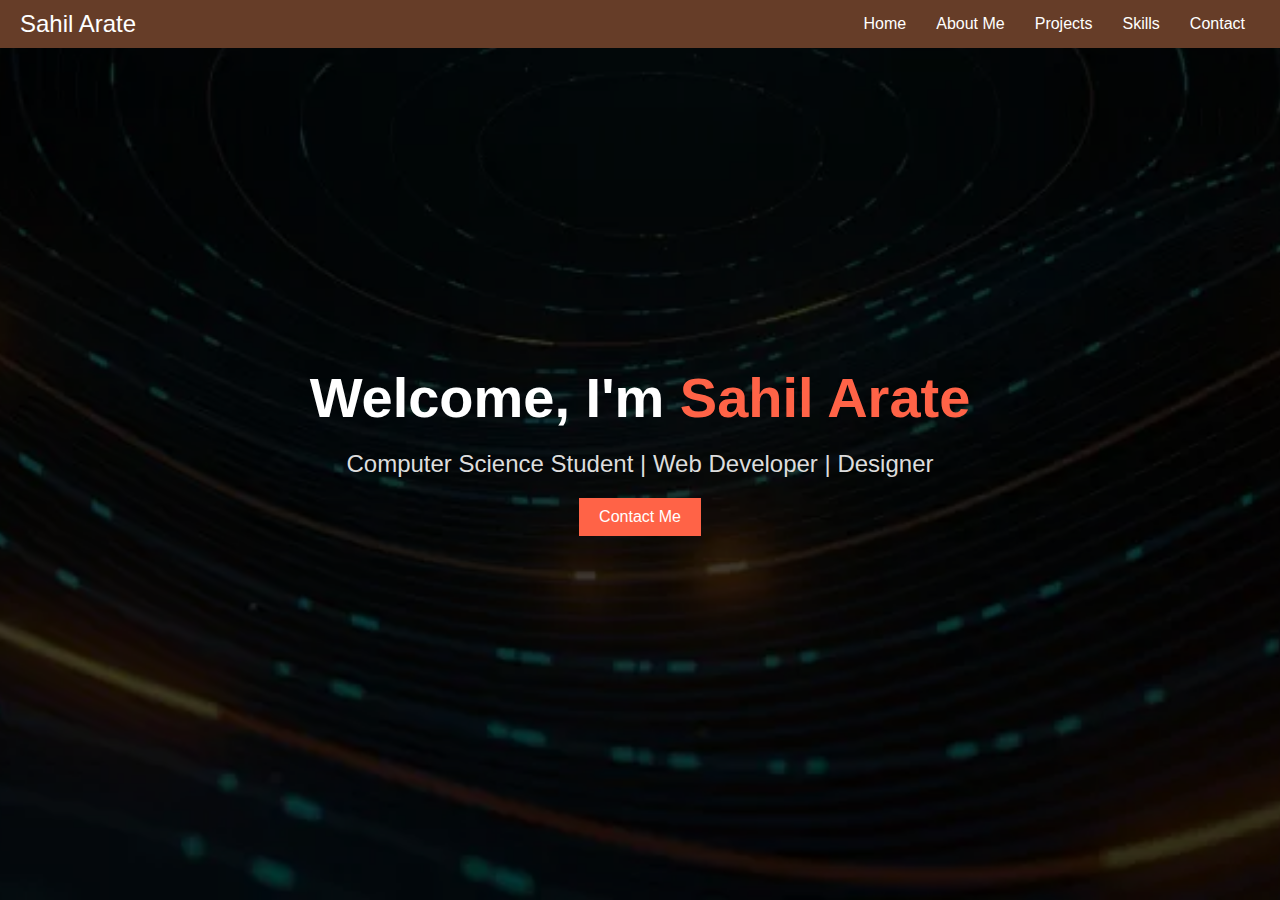
<file: index.html>
<!DOCTYPE html>
<html lang="en">
<head>
    <meta charset="UTF-8">
    <meta name="viewport" content="width=device-width, initial-scale=1.0">
    <title>Sahil Arate - Portfolio</title>
    <link rel="stylesheet" href="style.css">
</head>
<body>
    
    <nav class="navbar">
        <div class="logo">Sahil Arate</div>
        <ul class="nav-links">
            <li><a href="index.html" class="it">Home</a></li>
            <li><a href="about.html" class="it">About Me</a></li>
            <li><a href="projects.html" class="it">Projects</a></li>
            <li><a href="skills.html" class="it">Skills</a></li>
            <li><a href="contact.html" class="it">Contact</a></li>
        </ul>
    </nav>

    <section id="home" class="landing">
        <div class="overlay"></div>
        <div class="intro-text">
            <h1>Welcome, I'm <span>Sahil Arate</span></h1>
            <p>Computer Science Student | Web Developer | Designer</p>
            <button class="btn-contact" onclick="window.location.href='contact.html'">Contact Me</button>
        </div>
    </section>

    <script src="script.js"></script>
</body>
</html>
</file>
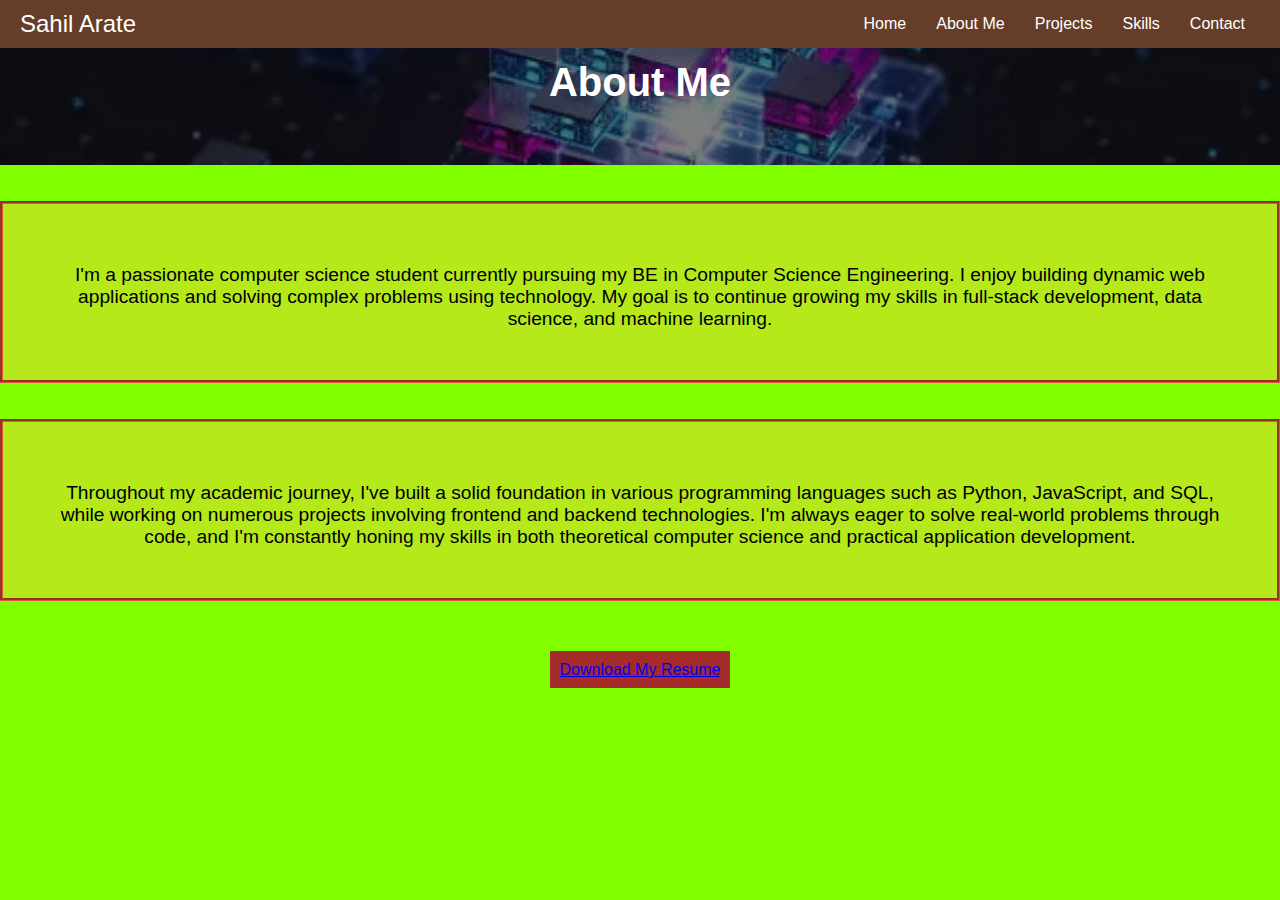
<file: about.html>
<!DOCTYPE html>
<html lang="en">
<head>
    <meta charset="UTF-8">
    <meta name="viewport" content="width=device-width, initial-scale=1.0">
    <title>About Me - Sahil Arate</title>
    <link rel="stylesheet" href="style.css">
</head>
<body style="background-color: chartreuse;">
    <nav class="navbar">
        <div class="logo">Sahil Arate</div>
        <ul class="nav-links">
            <li><a href="index.html">Home</a></li>
            <li><a href="about.html">About Me</a></li>
            <li><a href="projects.html">Projects</a></li>
            <li><a href="skills.html">Skills</a></li>
            <li><a href="contact.html">Contact</a></li>
        </ul>
    </nav>

    <section id="about" class="about">
        <div class="overlay"></div>
        <h2>About Me</h2>
        
    </section>
    <br><br>
    <section id="info" class="info">
    <p style="color: black;"> I'm a passionate computer science student currently pursuing my BE in Computer Science Engineering. I enjoy building dynamic web applications and solving complex problems using technology. My goal is to continue growing my skills in full-stack development, data science, and machine learning.</p>
</section><br><br>
<section id="info" class="info">
    <p style="color: black;"> Throughout my academic journey, I've built a solid foundation in various programming languages such as Python, JavaScript, and SQL, while working on numerous projects involving frontend and backend technologies. I'm always eager to solve real-world problems through code, and I'm constantly honing my skills in both theoretical computer science and practical application development.</p>
</section>
<section id="cv" class="cv">
<a href="docs/sahil_arate-resume.pdf" download class="resume-btn" back>Download My Resume</a>
</section>
    <script src="script.js"></script>
</body>
</html>
</file>
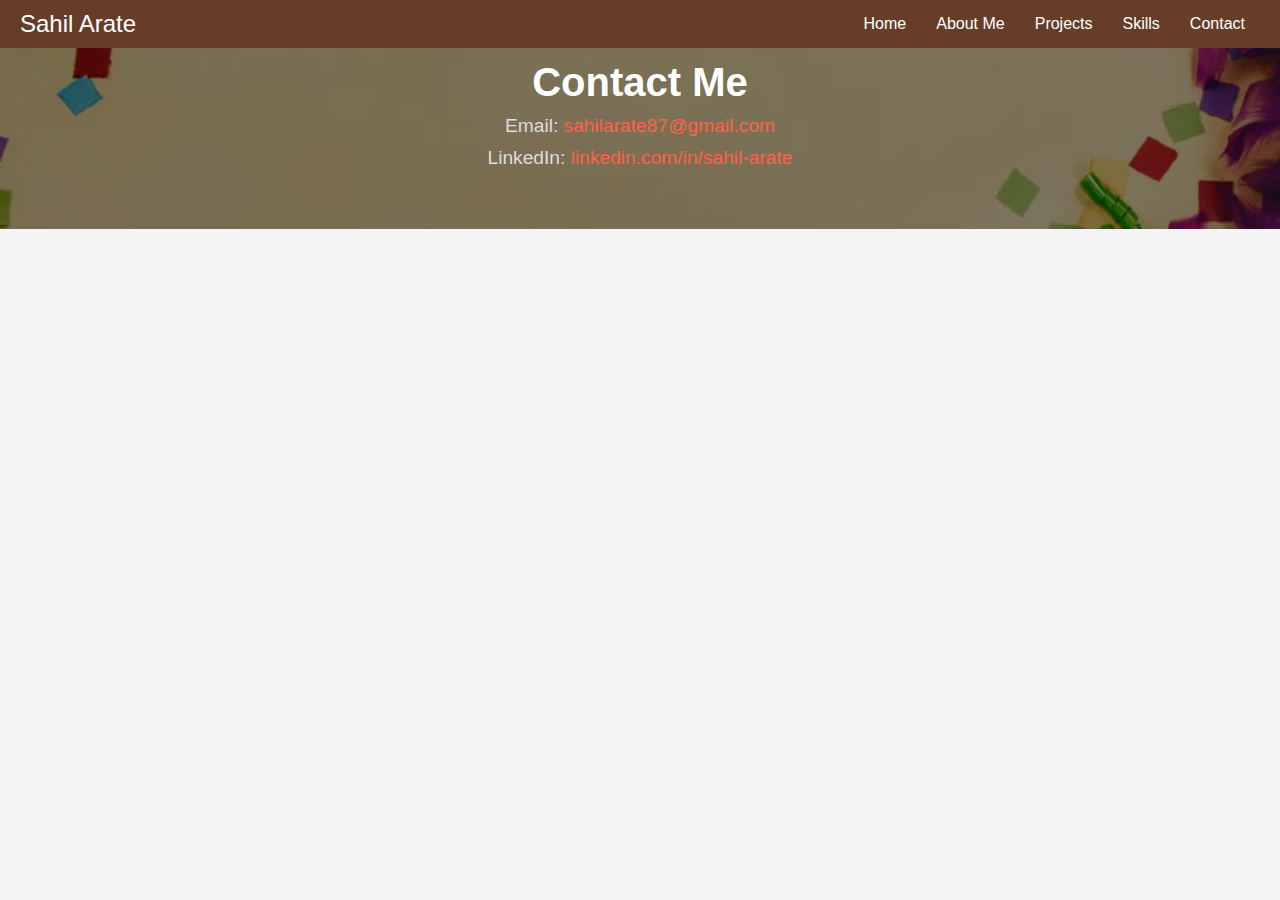
<file: contact.html>
<!DOCTYPE html>
<html lang="en">
<head>
    <meta charset="UTF-8">
    <meta name="viewport" content="width=device-width, initial-scale=1.0">
    <title>Contact - Sahil Arate</title>
    <link rel="stylesheet" href="style.css">
</head>
<body>
    <nav class="navbar">
        <div class="logo">Sahil Arate</div>
        <ul class="nav-links">
            <li><a href="index.html">Home</a></li>
            <li><a href="about.html">About Me</a></li>
            <li><a href="projects.html">Projects</a></li>
            <li><a href="skills.html">Skills</a></li>
            <li><a href="contact.html">Contact</a></li>
        </ul>
    </nav>

    <section id="contact" class="contact">
        <div class="overlay"></div>
        <h2>Contact Me</h2>
        <p>Email: <a href="mailto:sahilarate87@gmail.com">sahilarate87@gmail.com</a></p>
        <p>LinkedIn: <a href="https://www.linkedin.com/in/sahil-arate-ba9a14254/" target="_blank">linkedin.com/in/sahil-arate</a></p>
    </section>

    <script src="script.js"></script>
</body>
</html>
</file>
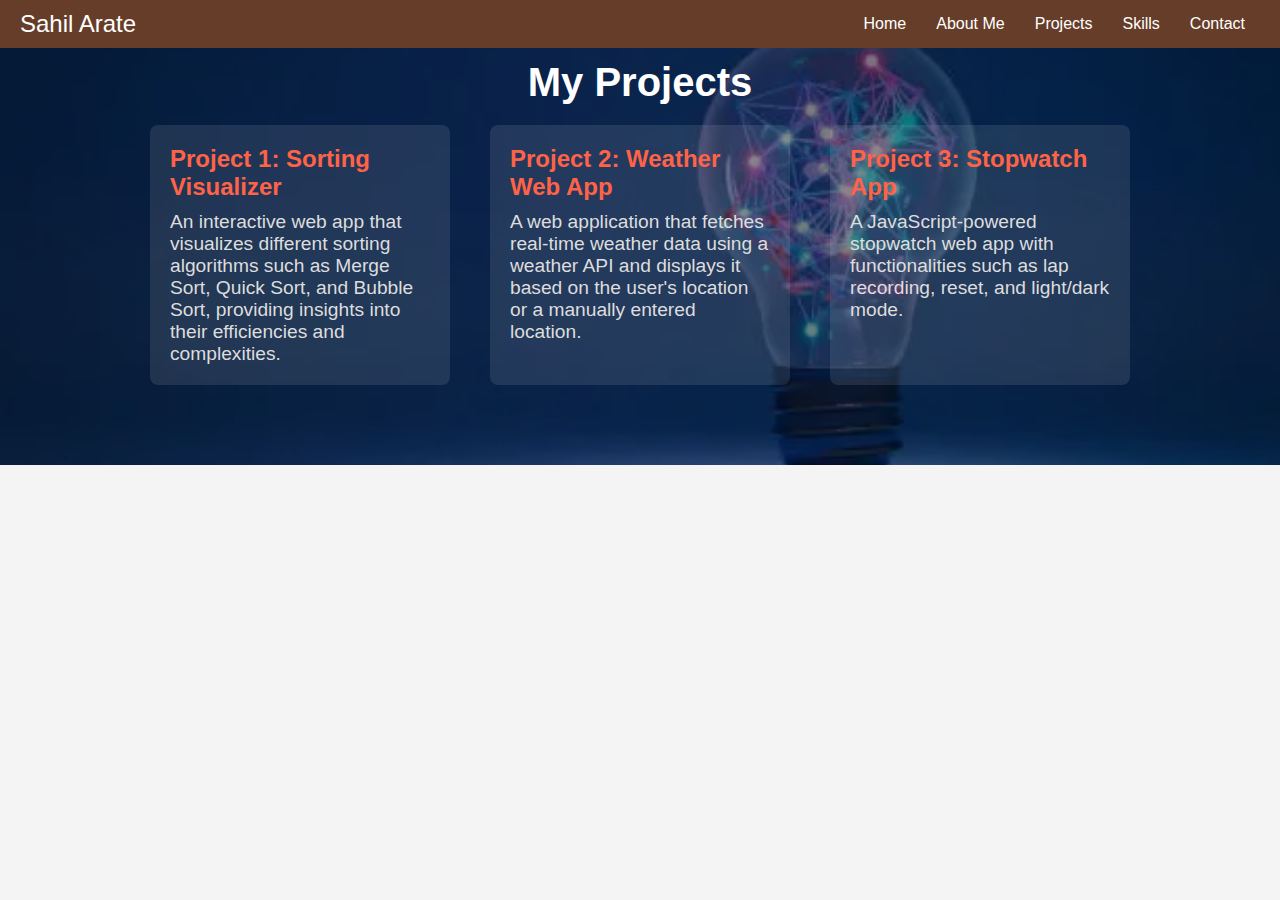
<file: projects.html>
<!DOCTYPE html>
<html lang="en">
<head>
    <meta charset="UTF-8">
    <meta name="viewport" content="width=device-width, initial-scale=1.0">
    <title>Projects - Sahil Arate</title>
    <link rel="stylesheet" href="style.css">
</head>
<body>
    <nav class="navbar">
        <div class="logo">Sahil Arate</div>
        <ul class="nav-links">
            <li><a href="index.html">Home</a></li>
            <li><a href="about.html">About Me</a></li>
            <li><a href="projects.html">Projects</a></li>
            <li><a href="skills.html">Skills</a></li>
            <li><a href="contact.html">Contact</a></li>
        </ul>
    </nav>

    <section id="projects" class="projects">
        <div class="overlay"></div>
        <h2>My Projects</h2>
        <div class="project-list">
            <div class="project-item">
                <h3>Project 1: Sorting Visualizer</h3>
                <p>An interactive web app that visualizes different sorting algorithms such as Merge Sort, Quick Sort, and Bubble Sort, providing insights into their efficiencies and complexities.</p>
            </div>
            <div class="project-item">
                <h3>Project 2: Weather Web App</h3>
                <p>A web application that fetches real-time weather data using a weather API and displays it based on the user's location or a manually entered location.</p>
            </div>
            <div class="project-item">
                <h3>Project 3: Stopwatch App</h3>
                <p>A JavaScript-powered stopwatch web app with functionalities such as lap recording, reset, and light/dark mode.</p>
            </div>
        </div>
    </section>

    <script src="script.js"></script>
</body>
</html>
</file>
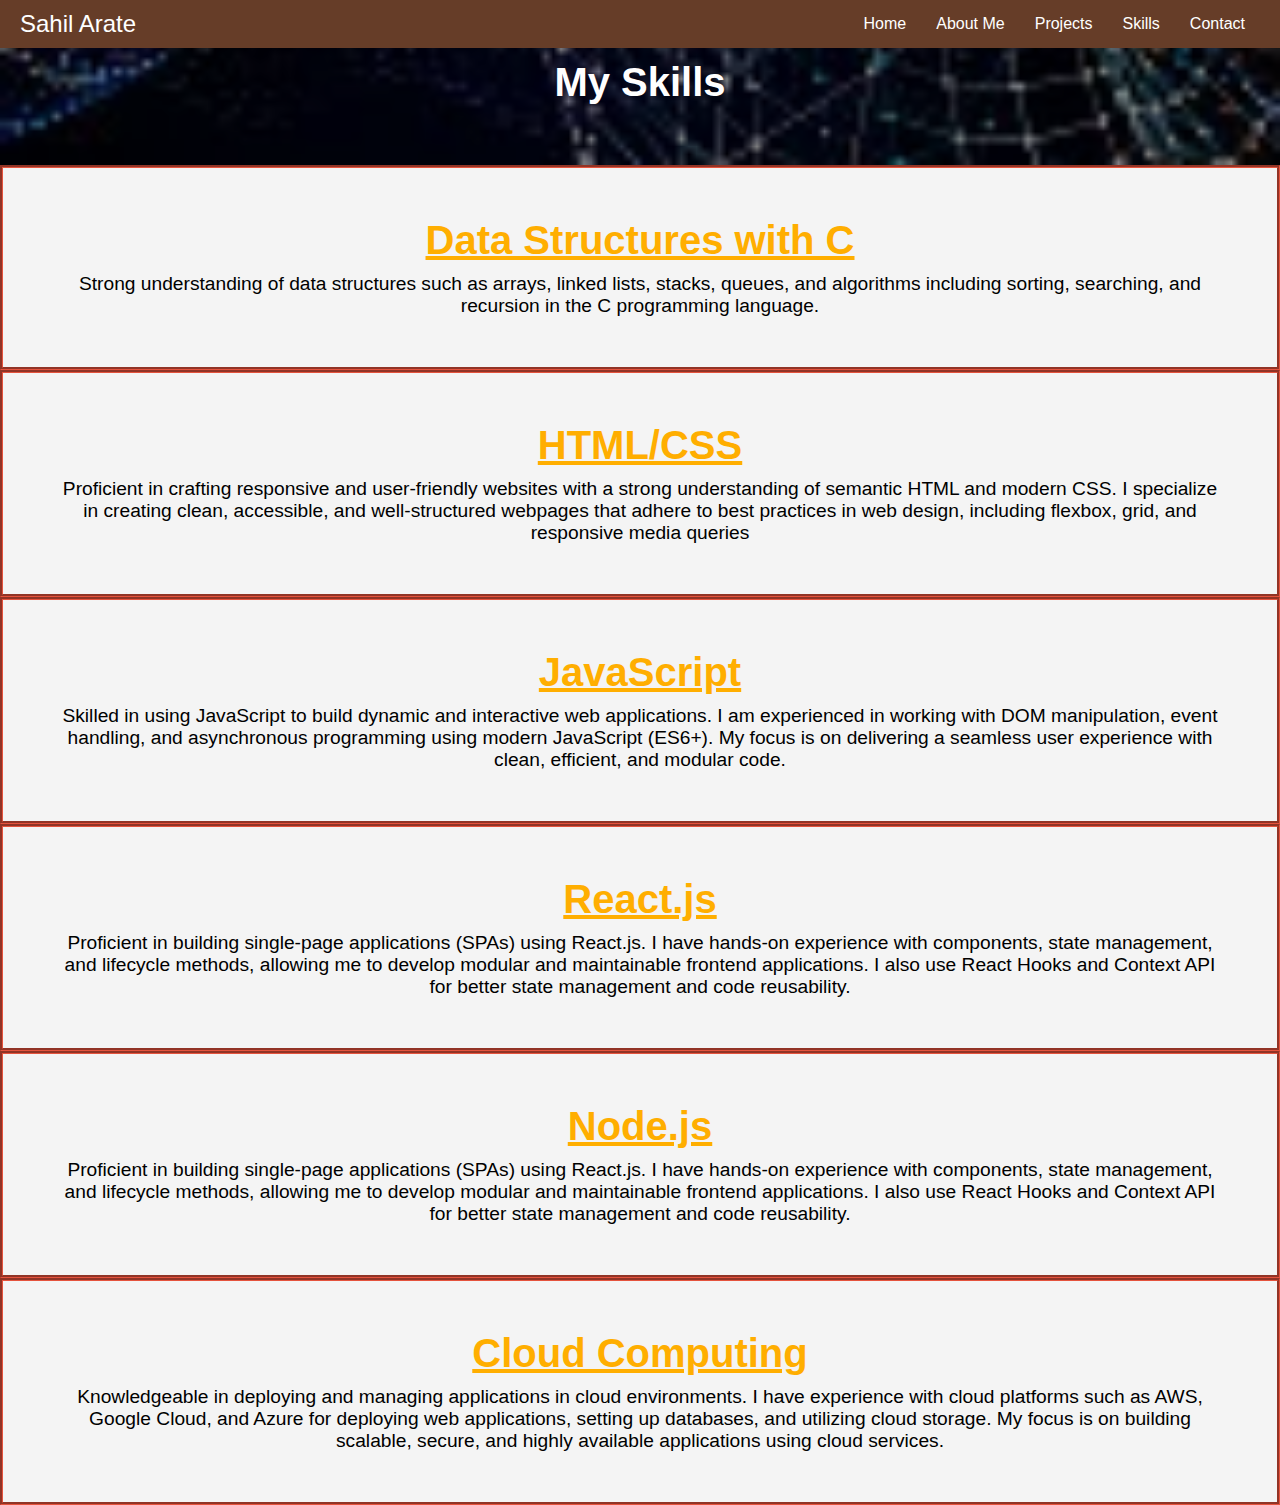
<file: skills.html>
<!DOCTYPE html>
<html lang="en">
<head>
    <meta charset="UTF-8">
    <meta name="viewport" content="width=device-width, initial-scale=1.0">
    <title>Skills - Sahil Arate</title>
    <link rel="stylesheet" href="style.css">
</head>
<body>
    <nav class="navbar">
        <div class="logo">Sahil Arate</div>
        <ul class="nav-links">
            <li><a href="index.html">Home</a></li>
            <li><a href="about.html">About Me</a></li>
            <li><a href="projects.html">Projects</a></li>
            <li><a href="skills.html">Skills</a></li>
            <li><a href="contact.html">Contact</a></li>
        </ul>
    </nav>

    <section id="skills" class="skills">
        <div class="overlay"></div>
        <h2>My Skills</h2>
        
    </section>
    <section  id="me" class="me">
        <h2 style="color: rgb(255, 174, 0);"><u>Data Structures with C </u></h2>
        <p style="color: black;"> Strong understanding of data structures such as arrays, linked lists, stacks, queues, and algorithms including sorting, searching, and recursion in the C programming language.</p>
    </section>
    <section id="me" class="me">
        <h2 style="color: rgb(255, 174, 0);"><u>HTML/CSS</u></h2>
        <p style="color: black;">Proficient in crafting responsive and user-friendly websites with a strong understanding of semantic HTML and modern CSS. I specialize in creating clean, accessible, and well-structured webpages that adhere to best practices in web design, including flexbox, grid, and responsive media queries</p>
    </section>
    <section  id="me" class="me">
        <h2 style="color:rgb(255, 174, 0) ;"> <u>JavaScript</u></h2>
        <p style="color: black;">Skilled in using JavaScript to build dynamic and interactive web applications. I am experienced in working with DOM manipulation, event handling, and asynchronous programming using modern JavaScript (ES6+). My focus is on delivering a seamless user experience with clean, efficient, and modular code.</p>
    </section>
    <section  id="me" class="me">
        <h2 style="color: rgb(255, 174, 0);"><u>React.js</u></h2>
        <p style="color: black;">Proficient in building single-page applications (SPAs) using React.js. I have hands-on experience with components, state management, and lifecycle methods, allowing me to develop modular and maintainable frontend applications. I also use React Hooks and Context API for better state management and code reusability.</p>
    </section>
    <section  id="me" class="me"><h2 style="color: rgb(255, 174, 0);"><u>Node.js</u>
    </h2>
    <p style="color: black;">Proficient in building single-page applications (SPAs) using React.js. I have hands-on experience with components, state management, and lifecycle methods, allowing me to develop modular and maintainable frontend applications. I also use React Hooks and Context API for better state management and code reusability.</p></section>
    <section  id="me" class="me">
    <h2 style="color: rgb(255, 174, 0);"><u>Cloud Computing</u></h2>
   
        <p style="color: black;">Knowledgeable in deploying and managing applications in cloud environments. I have experience with cloud platforms such as AWS, Google Cloud, and Azure for deploying web applications, setting up databases, and utilizing cloud storage. My focus is on building scalable, secure, and highly available applications using cloud services.</p></section> 
   
     <script src="script.js"></script>
</body>
</html>
</file>
<file: style.css>
* {
    margin: 0;
    padding: 0;
    box-sizing: border-box;
}


body {
    font-family: Arial, sans-serif;
    color: #333;
    background-color: #f4f4f4;
}

.navbar {
    position: fixed;
    width: 100%;
    background-color: #663d28;
    color: white;
    display: flex;
    justify-content: space-between;
    align-items: center;
    padding: 10px 20px;
    z-index: 1000;
}



.logo {
    font-size: 1.5rem;
}

.nav-links {
    list-style: none;
    display: flex;
}

.nav-links li {
    margin: 0 15px;
}

.nav-links a {
    color: white;
    text-decoration: none;
    font-size: 1rem;
}

.nav-links a:hover {
    color: #ff6347;
}

section {
    padding: 60px 20px;
    text-align: center;
    position: relative;
}

section .overlay {
    position: absolute;
    top: 0;
    left: 0;
    right: 0;
    bottom: 0;
    background-color: rgba(0, 0, 0, 0.5);
    z-index: 0;
}

section h2 {
    font-size: 2.5rem;
    color: #fff;
    z-index: 1;
    position: relative;
}

section p {
    font-size: 1.2rem;
    color: #ddd;
    margin-top: 10px;
    z-index: 1;
    position: relative;
}

#home {
    background-image: url('home.jpg');
    background-size: cover;
    background-position: center;
    height: 100vh;
}

#about {
    background-image: url('about.jpg');
    background-size: cover;
    background-position: center;
}
#info{
    border: #e5533d;
    border-style:groove;
    padding: 50px;
    background-color: rgb(181, 233, 26);
    
    
}
#me{
    border: #e5533d;
    border-style:groove;
    padding: 50px;
    
}


.resume-btn{
    background-color: brown;
    padding: 10px;
}

#projects {
    background-image: url('projects1-bg.jpg');
    background-size: cover;
    background-position: center;
}

#skills {
    background-image: url('background.jpg');
    background-size: cover;
    background-position: center;
}

#contact {
    background-image: url('projects-bg.jpg');
    background-size: cover;
    background-position: center;
}

.landing {
    display: flex;
    justify-content: center;
    align-items: center;
    height: 100vh;
    color: white;
    position: relative;
}

.intro-text {
    text-align: center;
    z-index: 1;
    position: relative;
}

.intro-text h1 {
    font-size: 3.5rem;
    font-weight: bold;
}

.intro-text span {
    color: #ff6347;
}

.intro-text p {
    font-size: 1.5rem;
    margin-top: 20px;
}

.btn-contact {
    background-color: #ff6347;
    color: white;
    padding: 10px 20px;
    font-size: 1rem;
    margin-top: 20px;
    border: none;
    cursor: pointer;
    transition: background-color 0.3s;
}

.btn-contact:hover {
    background-color: #e5533d;
}

.project-list {
    display: flex;
    justify-content: center;
    flex-wrap: wrap;
    z-index: 1;
    position: relative;
}

.project-item {
    background-color: rgba(255, 255, 255, 0.1);
    padding: 20px;
    margin: 20px;
    border-radius: 8px;
    width: 300px;
    text-align: left;
    transition: background-color 0.3s;
}

.project-item h3 {
    font-size: 1.5rem;
    color: #ff6347;
}

.project-item p {
    color: #ddd;
}

.project-item:hover {
    background-color: rgba(255, 255, 255, 0.2);
}

.skills ul {
    list-style: none;
    padding: 0;
    z-index: 1;
    position: relative;
}


.skills ul li {
    font-size: 1.2rem;
    color: #ddd;
    margin: 10px 0;
}
.contact p {
    font-size: 1.2rem;
    color: #ddd;
    z-index: 1;
    position: relative;
}

.contact a {
    color: #ff6347;
    text-decoration: none;
}

.contact a:hover {
    text-decoration: underline;
}

@media (max-width: 768px) {
    .intro-text h1 {
        font-size: 2.5rem;
    }

    .btn-contact {
        padding: 8px 16px;
        font-size: 0.9rem;
    }

    .project-list {
        flex-direction: column;
        align-items: center;
    }

    .project-item {
        width: 100%;
    }
}
</file>
